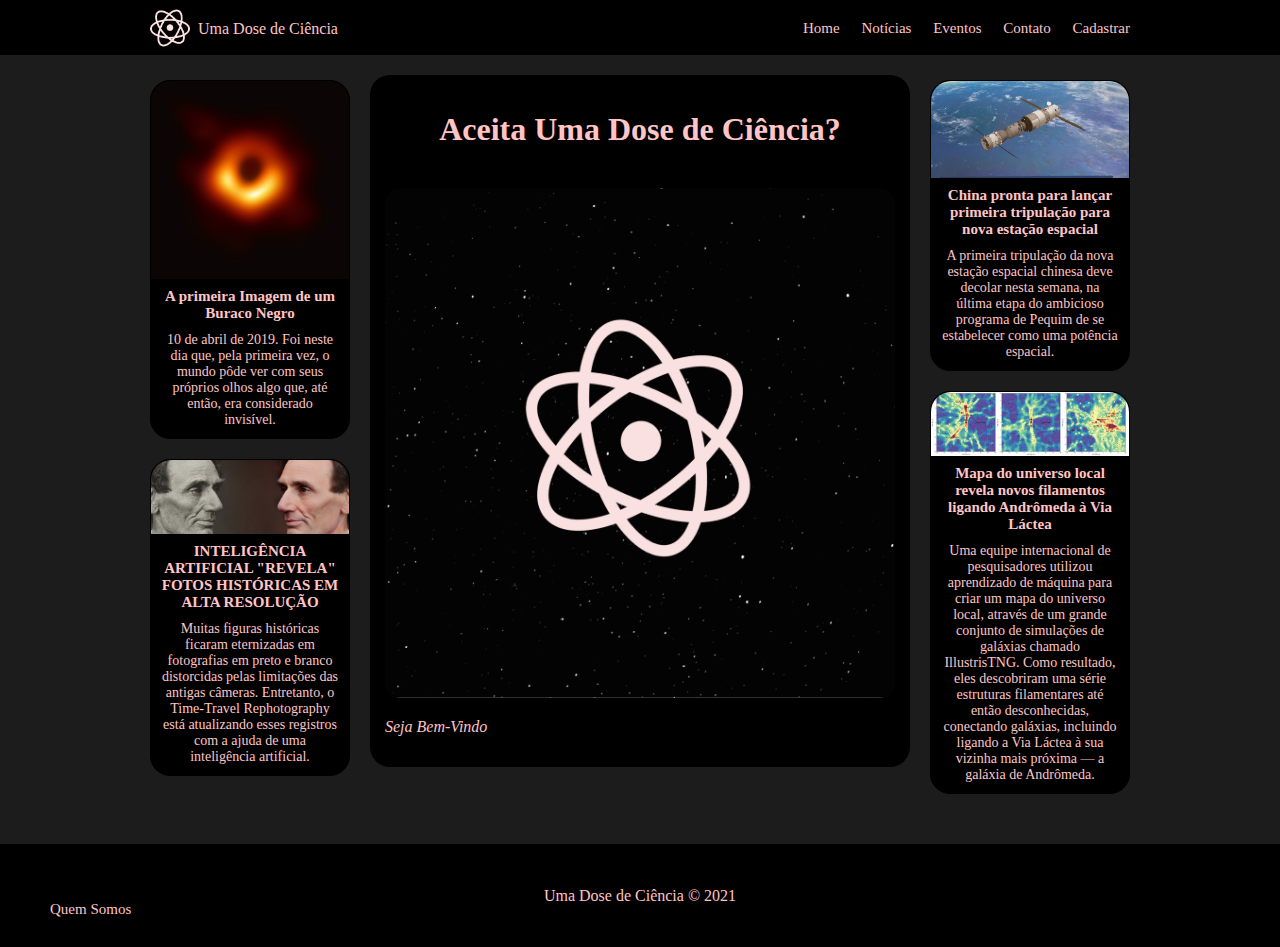
<file: index.html>
<!DOCTYPE html>
<html>

<head>
	<link rel="icon" href="img/atomo.png" type="image/x-icon">
	<title>Uma Dose de Ciência™ | Home</title>
	<link rel="stylesheet type=" text/css href="css/style.css">
</head>
<header>
	<div class="wrapper">
		<a href="index.html">
			<img src="img/atomo.png">
			<span> Uma Dose de Ciência</span>
		</a>
		<nav>
			<!--ONDE FICAM OS MENUS PRINCIPAIS DO SITE -->
			<ul>
				<li><a href="index.html">Home</a></li>
				<li><a href="noticias.html">Notícias</a></li>
				<li><a href="eventos.html">Eventos</a></li>
				<li><a href="contato.html">Contato</a></li>
				<li><a href="cadastrar.html">Cadastrar</a></li>
			</ul>
		</nav>
	</div>
</header>

<body>
	<div class="wrapper content">
		<div id="sidebarleft">
			<!--barra esquerda -->
			<div class="card-ciencia">
				<a href="noticias.html">
					<img src="img/blackhole.jpg" alt='foto buraco negro m87'>
					<h3>A primeira Imagem de um Buraco Negro</h3>
					<p>10 de abril de 2019. Foi neste dia que, pela primeira vez, o mundo pôde ver com seus próprios olhos
						algo que, até então, era considerado invisível.
					</p>
				</a>	
			</div>
			<div class="card-ciencia">
				<a href="noticias.html">
					<img src="img/ia.jpg" alt='imagem reconstruida por uma inteligência artificial'>
					<h3>INTELIGÊNCIA ARTIFICIAL "REVELA" FOTOS HISTÓRICAS EM ALTA RESOLUÇÃO</h3>
					<p>Muitas figuras históricas ficaram eternizadas em fotografias em preto e branco distorcidas pelas limitações das antigas câmeras.
						Entretanto, o Time-Travel Rephotography está atualizando esses registros com a ajuda de uma inteligência artificial.
					</p>
				</a>	
			</div>

		</div>
		<main>
			<!--conteudo principal -->
			<h1> Aceita Uma Dose de Ciência?</h1>
			<br>
			<img src="img/conteudo.gif" alt="foto de estrelas">
			<p>
				<i>Seja Bem-Vindo</i>	
			</p>
		</main>
		<div id="sidebarright">
			<!--barra direita -->
			<div class="card-ciencia">
				<a href="noticias.html">
					<img src="img/china.jpg">
					<h3>China pronta para lançar primeira tripulação para nova estação espacial</h3>
					<p>A primeira tripulação da nova estação espacial chinesa deve decolar nesta semana,
						 na última etapa do ambicioso programa de Pequim de se estabelecer como uma potência espacial.
					</p>
				</a>	
			</div>
			<div class="card-ciencia">
				<a href="noticias.html">
					<img src="img/vialactea.jpeg">
					<h3>Mapa do universo local revela novos filamentos ligando Andrômeda à Via Láctea</h3>
					<p>Uma equipe internacional de pesquisadores utilizou aprendizado de máquina para criar um mapa do universo local,
						através de um grande conjunto de simulações de galáxias chamado IllustrisTNG. Como resultado,
						eles descobriram uma série estruturas filamentares até então desconhecidas, conectando galáxias,
						incluindo ligando a Via Láctea à sua vizinha mais próxima — a galáxia de Andrômeda.
						
					</p>
				</a>	
			</div>
			
		</div>
	</div>
	<footer>
		<!--footer é a barra que fica no final da página -->
		<span>Uma Dose de Ciência © 2021</span>
		<ul>
			<li><a href="quem-somos.html">Quem Somos</a></li>
		</ul>
	</footer>


</body>

</html>
</file>
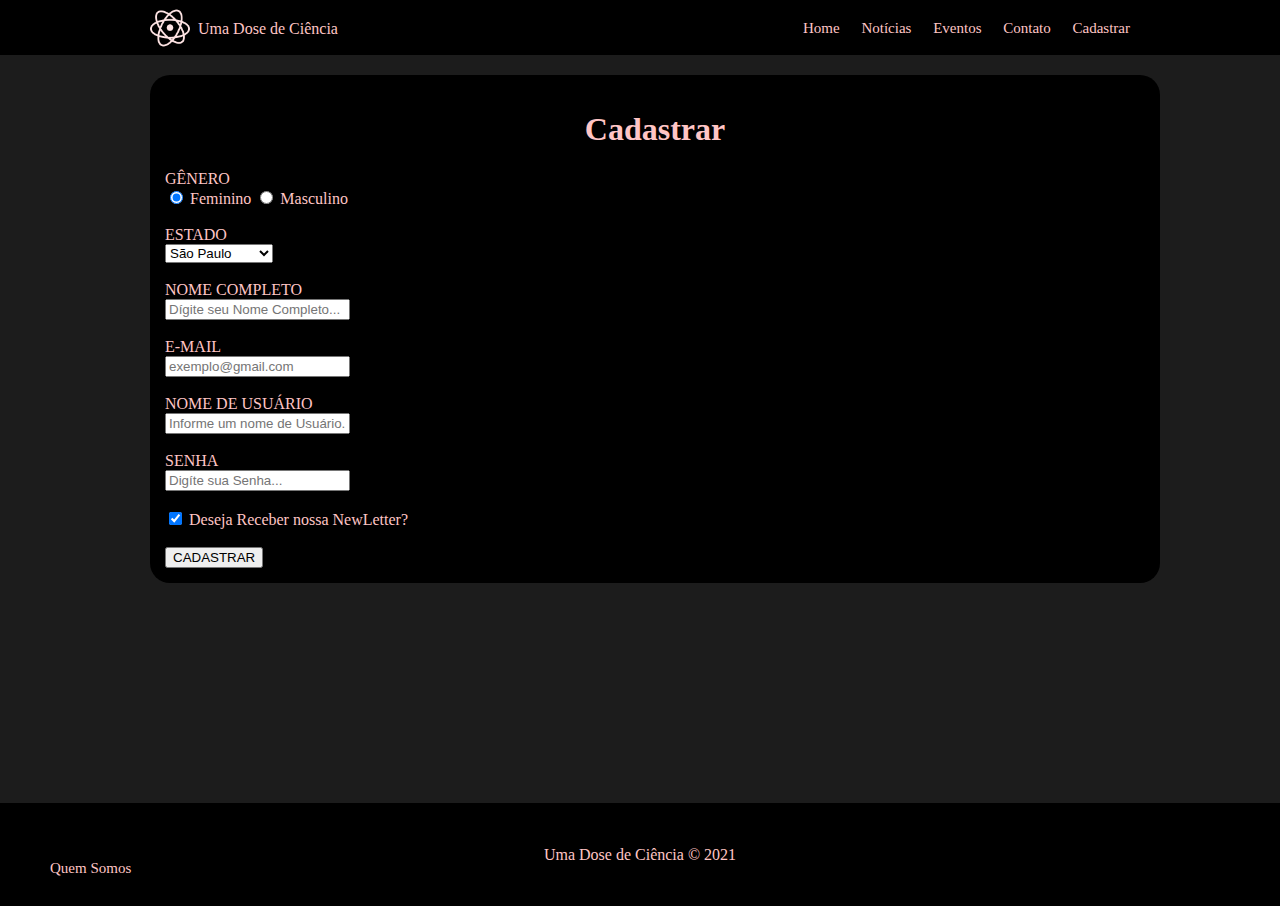
<file: cadastrar.html>
<!DOCTYPE html>
<html>

<head>
	<link rel="icon" href="img/atomo.png" type="image/x-icon">
	<title>Uma Dose de Ciência™ | Home</title>
	<link rel="stylesheet type=" text/css href="css/style_cadastrar.css">
</head>
<header>
	<div class="wrapper">
		<a href="index.html">
			<img src="img/atomo.png">
			<span> Uma Dose de Ciência</span>
		</a>
		<nav>
			<!--ONDE FICAM OS MENUS PRINCIPAIS DO SITE -->
			<ul>
				<li><a href="index.html">Home</a></li>
				<li><a href="noticias.html">Notícias</a></li>
				<li><a href="eventos.html">Eventos</a></li>
				<li><a href="contato.html">Contato</a></li>
				<li><a href="cadastrar.html">Cadastrar</a></li>
			</ul>
		</nav>
	</div>
</header>

<body>
	<div class="wrapper content">
		<main>
			<!--conteudo principal -->
			<h1>Cadastrar</h1>
			
			<form action="destino-dados.php" method="post">

				<label>GÊNERO</label><br>
				<input type="radio" id="genero-f" name="genero" value="F" checked>
				<label for="genero-f">Feminino</label>
				<input type="radio" id="genero-m" name="genero" value="M">
				<label for="genero-m">Masculino</label><br><br>

				<label>ESTADO</label><br>
				<select name="estado">
					<option value="SP">São Paulo</option>
					<option value="RJ">Rio de Janeiro</option>
					<option value="MG">Minas Gerais</option>
				</select>
				<br><br>
			
				<label for="txt-nome">NOME COMPLETO</label><br>
				<input type="text" id="txt-nome" name="nome" placeholder="Dígite seu Nome Completo..."><br><br>

				<label for="txt-email">E-MAIL</label><br>
				<input type="text" id="txt-email" name="email" placeholder="exemplo@gmail.com"><br><br>
		
				<label for="txt-usuario">NOME DE USUÁRIO</label><br>
				<input type="text" id="txt-usuario" name="usuario" placeholder="Informe um nome de Usuário..."><br><br>

				<label for="txt-senha">SENHA</label><br>
				<input type="password" id="txt-senha" name="senha" placeholder="Digíte sua Senha..."><br><br>

				<input type="checkbox" id="cb-news" name="news" value="V" checked>
				<label for="cb-news">Deseja Receber nossa NewLetter?</label><br><br>

				<input type="submit" value="CADASTRAR">
				
			</form>
		</main>
	</div>
	<footer>
		<!--footer é a barra que fica no final da página -->
		<span>Uma Dose de Ciência © 2021</span>
		<ul>
			<li><a href="quem-somos.html">Quem Somos</a></li>
		</ul>
	</footer>


</body>

</html>
</file>
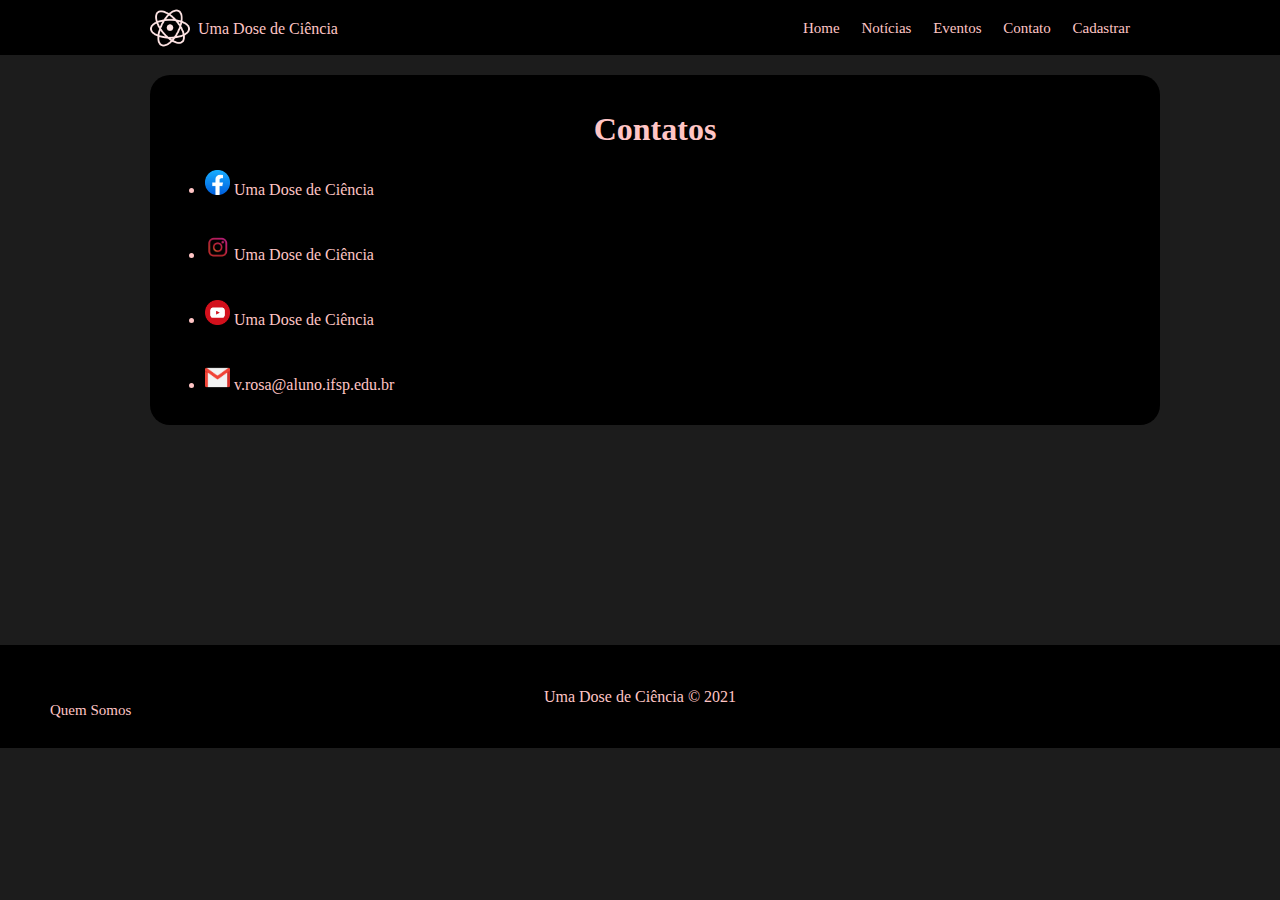
<file: contato.html>
<!DOCTYPE html>
<html>

<head>
	<link rel="icon" href="img/atomo.png" type="image/x-icon">
	<title>Uma Dose de Ciência™ | Home</title>
	<link rel="stylesheet type=" text/css href="css/style_contato.css">

</head>
<header>
	<div class="wrapper">
		<a href="index.html">
			<img src="img/atomo.png">
			<span> Uma Dose de Ciência</span>
		</a>
		<nav>
			<!--ONDE FICAM OS MENUS PRINCIPAIS DO SITE -->
			<ul>
				<li><a href="index.html">Home</a></li>
				<li><a href="noticias.html">Notícias</a></li>
				<li><a href="eventos.html">Eventos</a></li>
				<li><a href="contato.html">Contato</a></li>
				<li><a href="cadastrar.html">Cadastrar</a></li>
			</ul>
		</nav>
	</div>
</header>

<body>
	<div class="wrapper content">
		<main>
			<!--conteudo principal -->
			<h1>Contatos</h1>
			<ul>
					<li>
						<a href="https://www.facebook.com/epifaniaciencia">
							<img src="img/facebook.png">
							Uma Dose de Ciência
						</a>
						
					</li>
					<br><br>
					<li>
						<a href="https://www.instagram.com/epifaniaciencia/">
							<img src="img/instagram.png">
								Uma Dose de Ciência
						</a>
					
					</li>
					<br><br>
					<li>
						<a href="https://www.youtube.com/channel/UCEC59UZt1zUE-WJCYMAbZXA">
							<img src="img/youtube.png">
								Uma Dose de Ciência
						</a>
						
					</li>
					<br><br>
					<li>
						<img src="img/gmail.png">
						v.rosa@aluno.ifsp.edu.br
					</li>
			</ul>
		</main>
		
	</div>
	<footer>
		<!--footer é a barra que fica no final da página -->
		<span>Uma Dose de Ciência © 2021</span>
		<ul>
			<li><a href="quem-somos.html">Quem Somos</a></li>
		</ul>
	</footer>


</body>

</html>
</file>
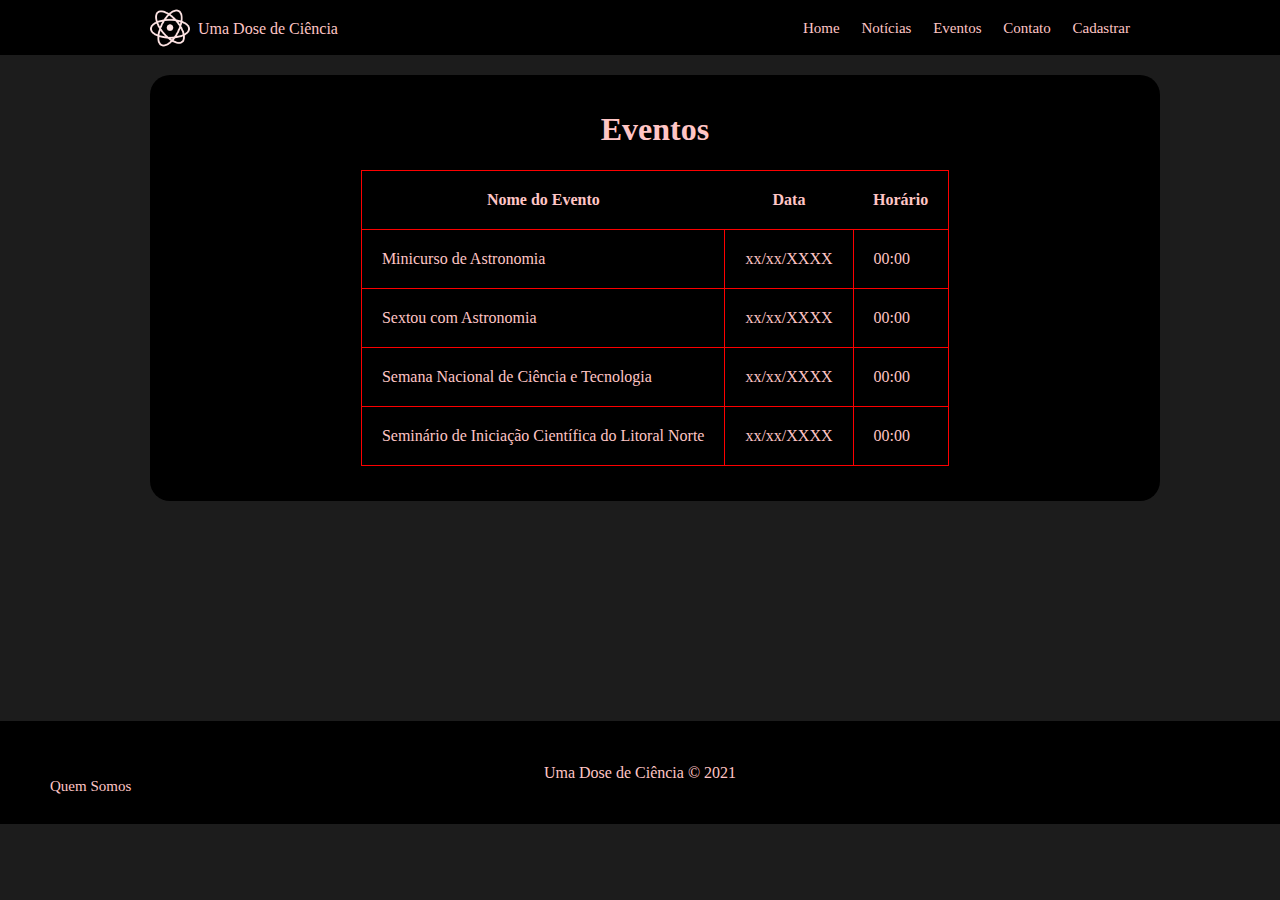
<file: eventos.html>
<!DOCTYPE html>
<html>

<head>
	<link rel="icon" href="img/atomo.png" type="image/x-icon">
	<title>Uma Dose de Ciência™ | Home</title>
	<link rel="stylesheet type=" text/css href="css/style_eventos.css">
</head>
<header>
	<div class="wrapper">
		<a href="index.html">
			<img src="img/atomo.png">
			<span> Uma Dose de Ciência</span>
		</a>
		<nav>
			<!--ONDE FICAM OS MENUS PRINCIPAIS DO SITE -->
			<ul>
				<li><a href="index.html">Home</a></li>
				<li><a href="noticias.html">Notícias</a></li>
				<li><a href="eventos.html">Eventos</a></li>
				<li><a href="contato.html">Contato</a></li>
				<li><a href="cadastrar.html">Cadastrar</a></li>
			</ul>
		</nav>
	</div>
</header>

<body>
	<div class="wrapper content">
		<main>
			<!--conteudo principal -->
			<h1>Eventos</h1>
			<table>
				<tr> <th>Nome do Evento</th> <th>Data</th> <th>Horário</th> </tr> <!--NOME DAS COLUNAS-->
				<tr> 
					<td>
						Minicurso de Astronomia
					</td> 
					<td>
						xx/xx/XXXX
					</td> 
					<td>
						00:00
					</td>
				</tr> <!--DADOS DA TABELA -->
				<tr> 
					<td>
						Sextou com Astronomia
					</td> 
					<td>
						xx/xx/XXXX
					</td> 
					<td>
						00:00
					</td>
				</tr> <!--DADOS DA TABELA -->
				<tr> 
					<td>
						Semana Nacional de Ciência e Tecnologia
					</td> 
					<td>
						xx/xx/XXXX
					</td> 
					<td>
						00:00
					</td>
				</tr> <!--DADOS DA TABELA -->
				<tr> 
					<td>
						Seminário de Iniciação Científica do Litoral Norte
					</td> 
					<td>
						xx/xx/XXXX
					</td> 
					<td>
						00:00
					</td>
				</tr> <!--DADOS DA TABELA -->
			</table>
			</p>
		</main>
	</div>
	<footer>
		<!--footer é a barra que fica no final da página -->
		<span>Uma Dose de Ciência © 2021</span>
		<ul>
			<li><a href="quem-somos.html">Quem Somos</a></li>
		</ul>
	</footer>


</body>

</html>
</file>
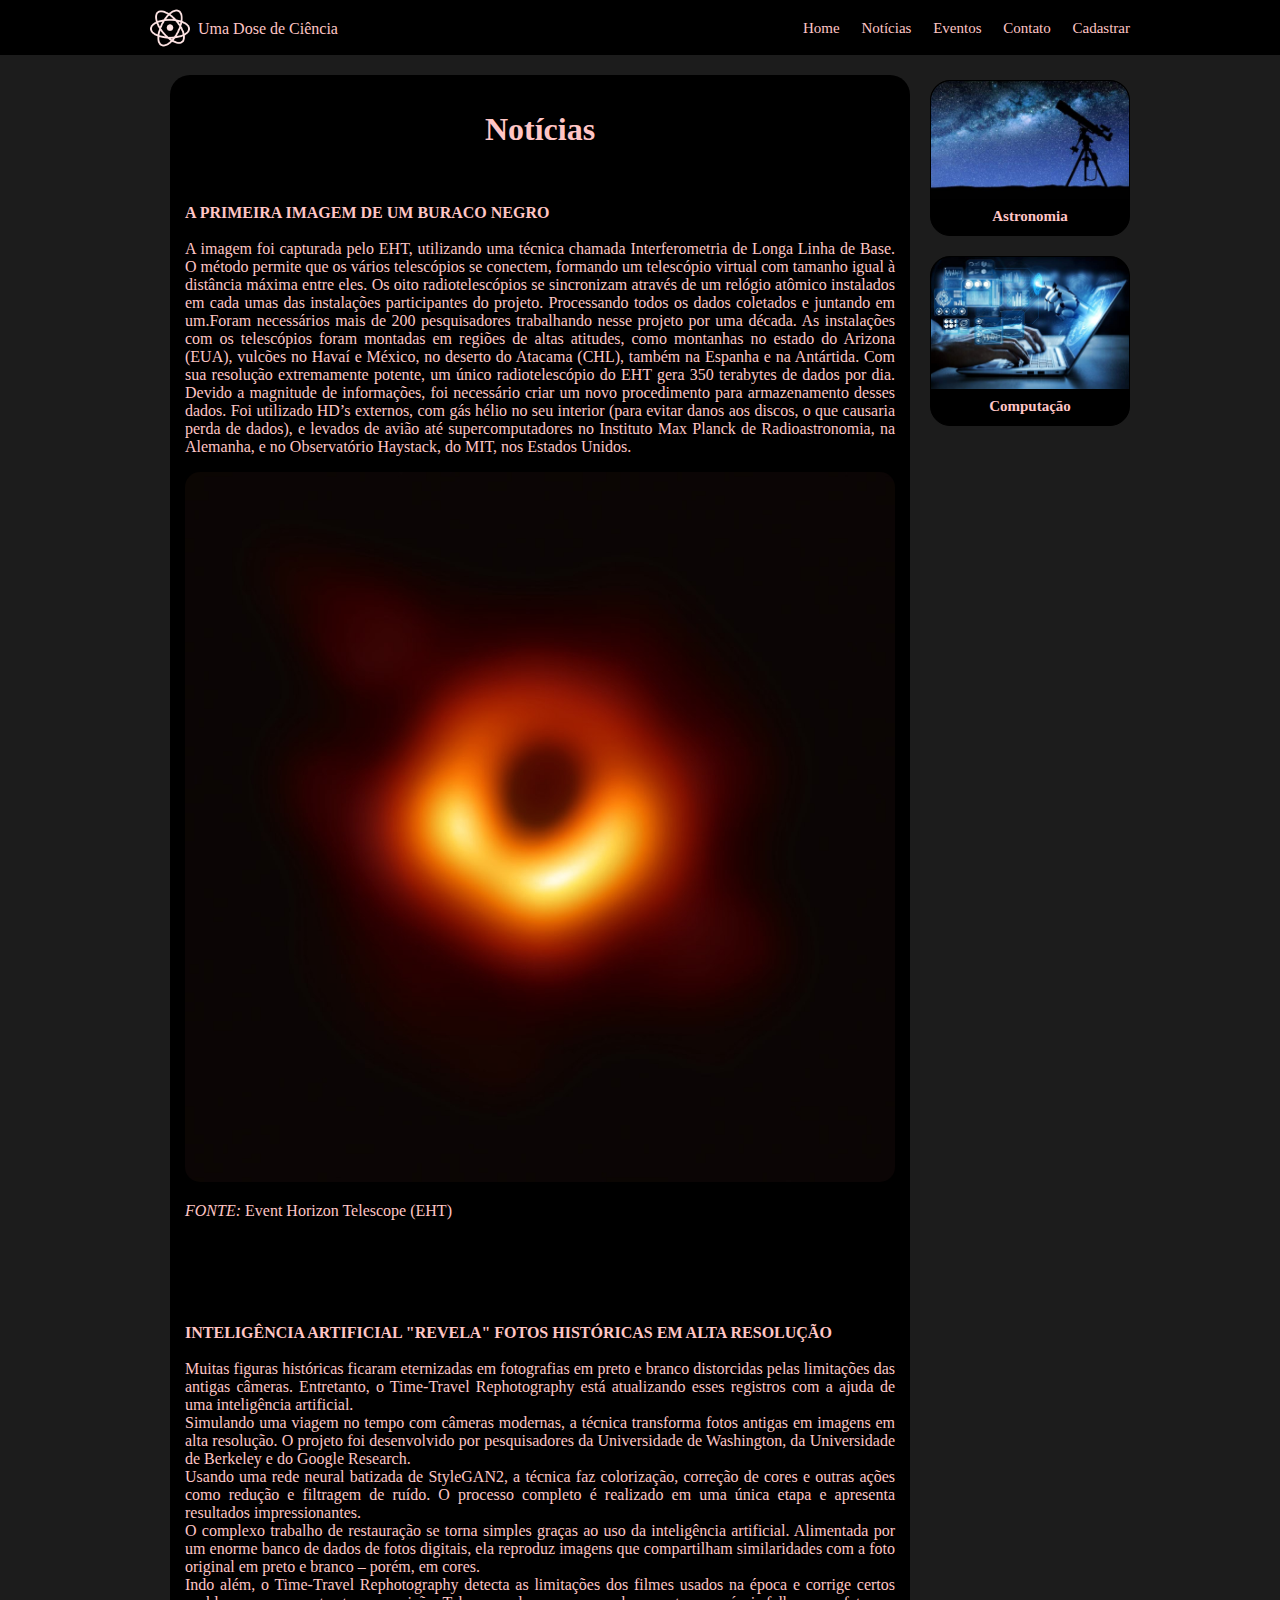
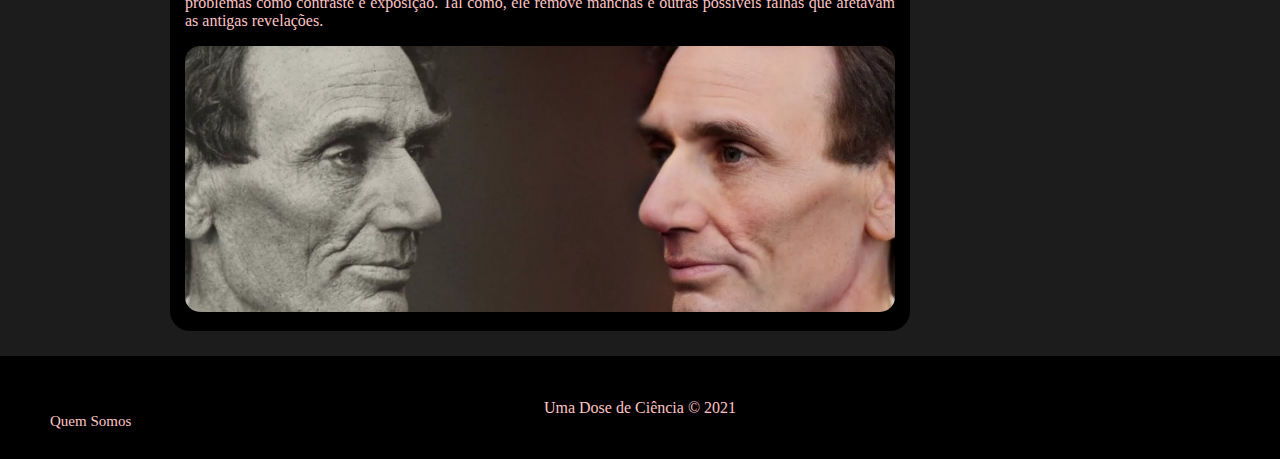
<file: noticias.html>
<!DOCTYPE html>
<html>

<head>
	<link rel="icon" href="img/atomo.png" type="image/x-icon">
	<title>Uma Dose de Ciência™ | Home</title>
	<link rel="stylesheet type=" text/css href="css/style_noticias.css">
</head>
<header>
	<div class="wrapper">
		<a href="index.html">
			<img src="img/atomo.png">
			<span> Uma Dose de Ciência</span>
		</a>
		<nav>
			<!--ONDE FICAM OS MENUS PRINCIPAIS DO SITE -->
			<ul>
				<li><a href="index.html">Home</a></li>
				<li><a href="noticias.html">Notícias</a></li>
				<li><a href="eventos.html">Eventos</a></li>
				<li><a href="contato.html">Contato</a></li>
				<li><a href="cadastrar.html">Cadastrar</a></li>
			</ul>
		</nav>
	</div>
</header>

<body>
	<div class="wrapper content">
		<main>
			<!--conteudo principal -->
			<h1> Notícias</h1>
			<br>
			<p>
				<b>A PRIMEIRA IMAGEM DE UM BURACO NEGRO</b>
			 <br><br>
				<!--quebra de linha-->
				A imagem foi capturada pelo EHT, utilizando uma técnica chamada Interferometria de Longa Linha de Base.
				O método permite que os vários telescópios se conectem, formando um telescópio virtual com tamanho igual à distância máxima entre eles.
				Os oito radiotelescópios se sincronizam através de um relógio atômico instalados em cada umas das instalações participantes do projeto.
				Processando todos os dados coletados e juntando em um.Foram necessários mais de 200 pesquisadores trabalhando nesse projeto por uma década.
				As instalações com os telescópios foram montadas em regiões de altas atitudes, como montanhas no estado do Arizona (EUA), vulcões no Havaí e México,
				no deserto do Atacama (CHL), também  na Espanha e na Antártida.  
				Com sua resolução extremamente potente, um único radiotelescópio do EHT gera 350 terabytes de dados por dia.
				Devido a magnitude de informações, foi necessário criar um novo procedimento para armazenamento desses dados.
				Foi utilizado HD’s externos, com gás hélio no seu interior (para evitar danos aos discos, o que causaria perda de dados),
				e levados de avião até supercomputadores no Instituto Max Planck de Radioastronomia, na Alemanha, e no Observatório Haystack,
				do MIT, nos Estados Unidos.
			</p>
			<img src="img/blackhole.jpg" alt="foto de um buraco negro">
			<p>
			<i>FONTE:</i> Event Horizon Telescope (EHT)
			</p>

			<br><br><br><br>

			<p>
				<b>INTELIGÊNCIA ARTIFICIAL "REVELA" FOTOS HISTÓRICAS EM ALTA RESOLUÇÃO</b>
			<br><br>
			Muitas figuras históricas ficaram eternizadas em fotografias em preto e branco distorcidas pelas limitações das antigas câmeras.
			Entretanto, o Time-Travel Rephotography está atualizando esses registros com a ajuda de uma inteligência artificial.<br>
			Simulando uma viagem no tempo com câmeras modernas, a técnica transforma fotos antigas em imagens em alta resolução.
			O projeto foi desenvolvido por pesquisadores da Universidade de Washington, da Universidade de Berkeley e do Google Research.
			<br>
			Usando uma rede neural batizada de StyleGAN2, a técnica faz colorização, correção de cores e outras ações como redução e filtragem de ruído.
			O processo completo é realizado em uma única etapa e apresenta resultados impressionantes.<br>
			O complexo trabalho de restauração se torna simples graças ao uso da inteligência artificial.
			Alimentada por um enorme banco de dados de fotos digitais,
			ela reproduz imagens que compartilham similaridades com a foto original em preto e branco – porém, em cores.<br>
			Indo além, o Time-Travel Rephotography detecta as limitações dos filmes usados na época e corrige certos problemas como contraste e exposição.
			Tal como, ele remove manchas e outras possíveis falhas que afetavam as antigas revelações.
			</p>
			<img src="img/ia.jpg" alt="reconstrução de uma imagem feita por uma inteligência artificial">
		</main>
		<div id="sidebarright">
			<!--barra direita -->
			<div class="card-ciencia">
				<img src="img/astronomia.jpg">
				<h3>Astronomia</h3>
				<p>
				</p>
			</div>
			<div class="card-ciencia">
				<img src="img/computacao.jpg">
				<h3>Computação</h3>
				<p>
				</p>
			</div>
			
		</div>
	</div>
	<footer>
		<!--footer é a barra que fica no final da página -->
		<span>Uma Dose de Ciência © 2021</span>
		<ul>
			<li><a href="quem-somos.html">Quem Somos</a></li>
		</ul>
	</footer>


</body>

</html>
</file>
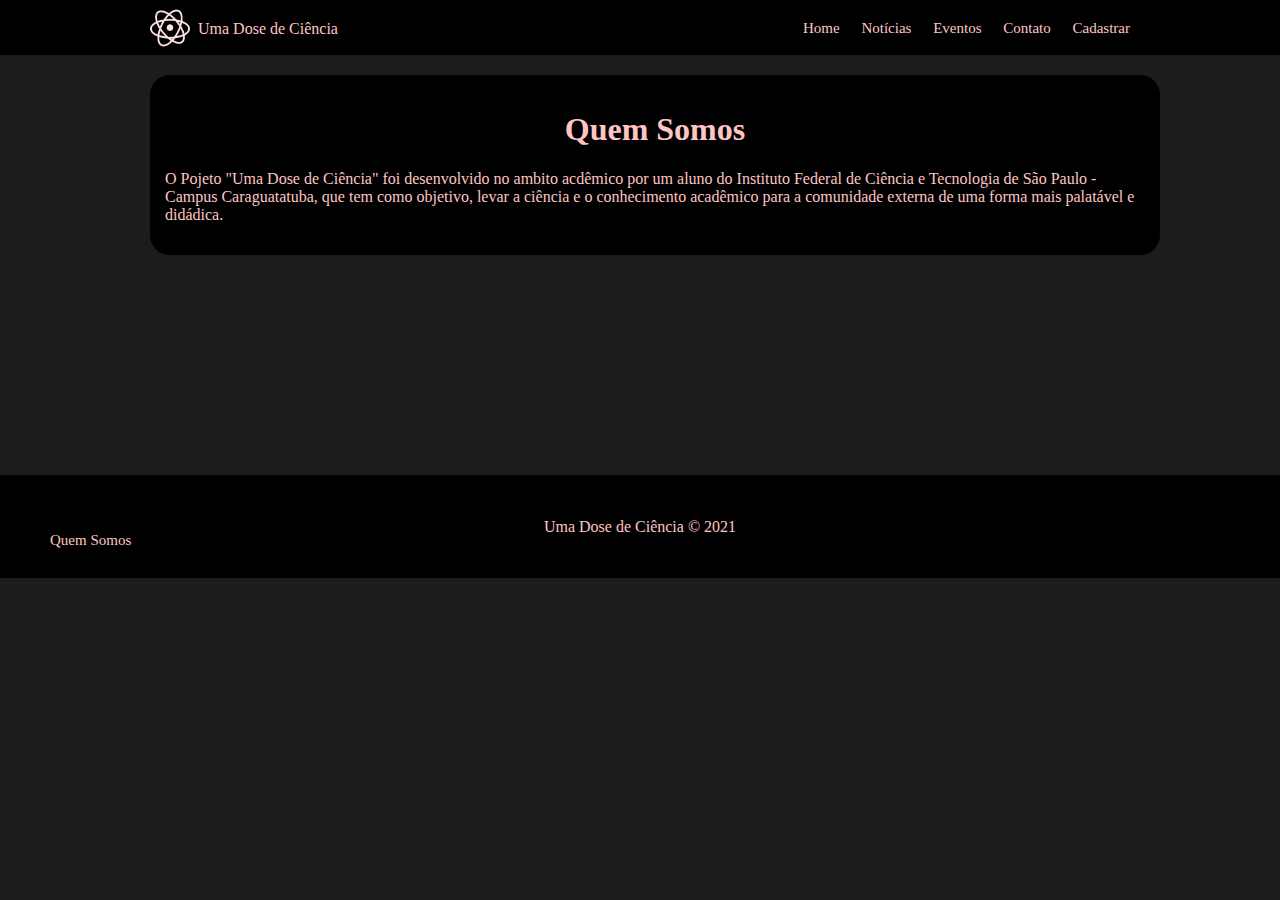
<file: quem-somos.html>
<!DOCTYPE html>
<html>

<head>
	<link rel="icon" href="img/atomo.png" type="image/x-icon">
	<title>Uma Dose de Ciência™ | Home</title>
	<link rel="stylesheet type=" text/css href="css/style_quem-somos.css">

</head>
<header>
	<div class="wrapper">
		<a href="index.html">
			<img src="img/atomo.png">
			<span> Uma Dose de Ciência</span>
		</a>
		<nav>
			<!--ONDE FICAM OS MENUS PRINCIPAIS DO SITE -->
			<ul>
				<li><a href="index.html">Home</a></li>
				<li><a href="noticias.html">Notícias</a></li>
				<li><a href="eventos.html">Eventos</a></li>
				<li><a href="contato.html">Contato</a></li>
				<li><a href="cadastrar.html">Cadastrar</a></li>
			</ul>
		</nav>
	</div>
</header>

<body>
	<div class="wrapper content">
		<main>
			<!--conteudo principal -->
			<h1>Quem Somos</h1>
			<p> O Pojeto "Uma Dose de Ciência" foi desenvolvido no ambito acdêmico por um aluno do Instituto Federal de Ciência e Tecnologia de São Paulo - Campus Caraguatatuba,
				 que tem como objetivo, levar a ciência e o conhecimento acadêmico para a comunidade externa de uma forma mais palatável e didádica.  
			</p>
		</main>
		
	</div>
	<footer>
		<!--footer é a barra que fica no final da página -->
		<span>Uma Dose de Ciência © 2021</span>
		<ul>
			<li><a href="quem-somos.html">Quem Somos</a></li>
		</ul>
	</footer>


</body>

</html>
</file>
<file: css/style.css>
body,
html {
	margin: 0;
	padding: 0;
	background: #1C1C1C;
}


header {
	background: #000000;
	/* COR DO FUNDO */
	color: #ffc5c5;
	/* COR DA LETRA */
	margin: 0;
	height: 42px;
	padding: 8px 0 5px 0;
	position: fixed;
	width: 100%;
}

.wrapper {
	/*border: 1px dotted #BBBBBB;*/
	width: 980px;
	margin: 0 auto 0 auto;
}

.content {
	padding-top: 50px;

}

footer {
	float: left;
	width: 100%;
	background: #000000;
	/* COR DO FUNDO */
	color: #ffc5c5;
	/* COR DA LETRA */
	margin: 0;
	height: 60px;
	padding: 43px 0 0 0;
	/* margem interna */
	text-align: center;
	/* posiciona o texto */
}

header .wrapper img {
	width: 40px;
	/* largura */
	float: left;
}

header .wrapper span {
	display: block;
	float: left;
	margin: 12px 0px 0px 8px;
}

header .wrapper nav {
	display: block;
	float: right;
	margin: 12px 0px 0px 8px;
	font-size: 15px;
	/* TAMANHO DA FONTE */
}

header .wrapper nav ul {
	margin: 0;
}

header .wrapper nav ul li {
	display: inline-block;
	margin: 0px 0px 0px 18px;
}

#sidebarleft {
	float: left;
	width: 200px;
	/* largura */
	padding: 15px 0;
	/* margem interna */
	margin: 15px 0;
	border-radius: 10px;
	/* arredonda a imagem */
}

main {
	border-radius: 20px;
	background: #000000;
	/* cor do fundo cinza */
	color: #ffc5c5;
	float: left;
	width: 510px;
	/* largura */
	height: 100%;
	/* altura */
	padding: 15px;
	/* margem interna */
	margin: 25px 20px;
	text-align: justify;
}

main h1{
	text-align: center;
}

main img {
	max-width: 100%;
	border-radius: 15px;
	/* arredonda a imagem */
}

#sidebarright {
	float: left;
	width: 200px;
	/* largura */
	padding: 15px 0;
	/* margem interna */
	margin: 15px 0;
	border-radius: 10px;
	/* arredonda a imagem */
}

.card-ciencia {
	text-align: center;
	/* centraliza o texto */
	background: black;
	color: #ffc5c5;
	border: 1px solid black;
	border-radius: 20px;
	margin: 0 0 20px 0;
}

.card-ciencia img {
	background: #F5F5F5;
	width: 100%;
	border-top-left-radius: 20px;
	border-top-right-radius: 20px
}

.card-ciencia h3 {
	font-size: 15px;
	margin: 5px 0;
	padding: 0 10px;

}

.card-ciencia p {

	font-size: 14px;
	margin: 5px 0 10px 0;
	padding: 0 10px;
}

header a {
	color: #ffc5c5;
	text-decoration: none;
}

table,
th,
td{
	
	border: 1px solid #fc0000;
	border-collapse: collapse;
}

td,
th{
	padding: 10px;
}

footer ul li{
	display: block;
	float: left;
    margin: -24px 15px 1px 8px;
    font-size: 15px;
    color: #ffc5c5;
    text-decoration: none;
    padding: 4px 2px;
}
footer ul a{
	color: #ffc5c5;
    text-decoration: none
}

.card-ciencia, h3, p{
	color: #ffc5c5;
	display: inline-block;
}
</file>
<file: css/style_cadastrar.css>
body,
html {
	margin: 0;
	padding: 0;
	background: #1C1C1C;
}


header {
	background: #000000;
	/* COR DO FUNDO */
	color: #ffc5c5;
	/* COR DA LETRA */
	margin: 0;
	height: 42px;
	padding: 8px 0 5px 0;
	position: fixed;
	width: 100%;
}

.wrapper {
	/*border: 1px dotted #BBBBBB;*/
	width: 980px;
	margin: 0 auto 0 auto;
}

.content {
	padding-top: 50px;

}

footer {
	float: left;
	width: 100%;
	background: #000000;
	/* COR DO FUNDO */
	color: #ffc5c5;
	/* COR DA LETRA */
	margin: 0;
	height: 60px;
	padding: 43px 0 0 0;
	/* margem interna */
	text-align: center;
	/* posiciona o texto */

}

header .wrapper img {
	width: 40px;
	/* largura */
	float: left;
}

header .wrapper span {
	display: block;
	float: left;
	margin: 12px 0px 0px 8px;
}

header .wrapper nav {
	display: block;
	float: right;
	margin: 12px 0px 0px 8px;
	font-size: 15px;
	/* TAMANHO DA FONTE */
}

header .wrapper nav ul {
	margin: 0;
}

header .wrapper nav ul li {
	display: inline-block;
	margin: 0px 0px 0px 18px;
}

header a {
	color: #ffc5c5;
	text-decoration: none;
}

main {
	border-radius: 20px;
	background: #000000;
	/* cor do fundo cinza */
	color: #ffc5c5;
	float: left;
	width: 100%;
	/* largura */
	height: 100%;
	/* altura */
	padding: 15px;
	/* margem interna */
	margin: 25px 20px 220px 0px;
}

main h1{
	text-align: center;
}

main form{
	text-align: justify;
}

footer ul li{
	display: block;
	float: left;
    margin: -24px 15px 1px 8px;
    font-size: 15px;
    color: #ffc5c5;
    text-decoration: none;
    padding: 4px 2px;
}
footer ul a{
	color: #ffc5c5;
    text-decoration: none
}
</file>
<file: css/style_contato.css>
body,
html {
	margin: 0;
	padding: 0;
	background: #1C1C1C;
}


header {
	background: #000000;
	/* COR DO FUNDO */
	color: #ffc5c5;
	/* COR DA LETRA */
	margin: 0;
	height: 42px;
	padding: 8px 0 5px 0;
	position: fixed;
	width: 100%;
}

.wrapper {
	/*border: 1px dotted #BBBBBB;*/
	width: 980px;
	margin: 0 auto 0 auto;
}

.content {
	padding-top: 50px;

}

footer {
	float: left;
	width: 100%;
	background: #000000;
	/* COR DO FUNDO */
	color: #ffc5c5;
	/* COR DA LETRA */
	margin: 0;
	height: 60px;
	padding: 43px 0 0 0;
	/* margem interna */
	text-align: center;
	/* posiciona o texto */

}

header .wrapper img {
	width: 40px;
	/* largura */
	float: left;
}

header .wrapper span {
	display: block;
	float: left;
	margin: 12px 0px 0px 8px;
}

header .wrapper nav {
	display: block;
	float: right;
	margin: 12px 0px 0px 8px;
	font-size: 15px;
	/* TAMANHO DA FONTE */
}

header .wrapper nav ul {
	margin: 0;
}

header .wrapper nav ul li {
	display: inline-block;
	margin: 0px 0px 0px 18px;
}

header a {
	color: #ffc5c5;
	text-decoration: none;
}

main {
	border-radius: 20px;
	background: #000000;
	/* cor do fundo cinza */
	color: #ffc5c5;
	float: left;
	width: 100%;
	/* largura */
	height: 100%;
	/* altura */
	padding: 15px;
	/* margem interna */
	margin: 25px 20px 220px 0px;
}

main h1{
	text-align: center;
}

main ul li img{
	width: 25px;
}
main a {
	text-decoration: none;
	color: #ffc5c5;
}
footer ul li{
	display: block;
	float: left;
    margin: -24px 15px 1px 8px;
    font-size: 15px;
    color: #ffc5c5;
    text-decoration: none;
    padding: 4px 2px;
}
footer ul a{
	color: #ffc5c5;
    text-decoration: none
}
</file>
<file: css/style_eventos.css>
body,
html {
	margin: 0;
	padding: 0;
	background: #1C1C1C;
}


header {
	background: #000000;
	/* COR DO FUNDO */
	color: #ffc5c5;
	/* COR DA LETRA */
	margin: 0;
	height: 42px;
	padding: 8px 0 5px 0;
	position: fixed;
	width: 100%;
}

.wrapper {
	/*border: 1px dotted #BBBBBB;*/
	width: 980px;
	margin: 0 auto 0 auto;
}

.content {
	padding-top: 50px;

}

footer {
	float: left;
	width: 100%;
	background: #000000;
	/* COR DO FUNDO */
	color: #ffc5c5;
	/* COR DA LETRA */
	margin: 0;
	height: 60px;
	padding: 43px 0 0 0;
	/* margem interna */
	text-align: center;
	/* posiciona o texto */
}

header .wrapper img {
	width: 40px;
	/* largura */
	float: left;
}

header .wrapper span {
	display: block;
	float: left;
	margin: 12px 0px 0px 8px;
}

header .wrapper nav {
	display: block;
	float: right;
	margin: 12px 0px 0px 8px;
	font-size: 15px;
	/* TAMANHO DA FONTE */
}

header .wrapper nav ul {
	margin: 0;
}

header .wrapper nav ul li {
	display: inline-block;
	margin: 0px 0px 0px 18px;
}

#sidebarleft {
	float: left;
	width: 200px;
	/* largura */
	padding: 15px 0;
	/* margem interna */
	margin: 15px 0;
	border-radius: 10px;
	/* arredonda a imagem */
}

main {
	border-radius: 20px;
	background: #000000;
	/* cor do fundo cinza */
	color: #ffc5c5;
	float: left;
	width: 100%;
	/* largura */
	height: 100%;
	/* altura */
	padding: 15px;
	/* margem interna */
	margin: 25px 20px 220px 0px;
}

main h1{
	text-align: center;
}

main img {
	max-width: 100%;
	border-radius: 15px;
	/* arredonda a imagem */
}

header a {
	color: #ffc5c5;
	text-decoration: none;
}

table,
td{
	text-align: justify;
	border: 1px solid #fc0000;
	border-collapse: collapse;
}

td,
th{
	padding: 20px;
}

table tr{
	text-align: center;
}
table{
	margin: 20px auto;
}
footer ul li{
	display: block;
	float: left;
    margin: -24px 15px 1px 8px;
    font-size: 15px;
    color: #ffc5c5;
    text-decoration: none;
    padding: 4px 2px;
}
footer ul a{
	color: #ffc5c5;
    text-decoration: none
}
</file>
<file: css/style_noticias.css>
body,
html {
	margin: 0;
	padding: 0;
	background: #1C1C1C;
}


header {
	background: #000000;
	/* COR DO FUNDO */
	color: #ffc5c5;
	/* COR DA LETRA */
	margin: 0;
	height: 42px;
	padding: 8px 0 5px 0;
	position: fixed;
	width: 100%;
}

.wrapper {
	/*border: 1px dotted #BBBBBB;*/
	width: 980px;
	margin: 0 auto 0 auto;
}

.content {
	padding-top: 50px;

}

footer {
	float: left;
	width: 100%;
	background: #000000;
	/* COR DO FUNDO */
	color: #ffc5c5;
	/* COR DA LETRA */
	margin: 0;
	height: 60px;
	padding: 43px 0 0 0;
	/* margem interna */
	text-align: center;
	/* posiciona o texto */
}

header .wrapper img {
	width: 40px;
	/* largura */
	float: left;
}

header .wrapper span {
	display: block;
	float: left;
	margin: 12px 0px 0px 8px;
}

header .wrapper nav {
	display: block;
	float: right;
	margin: 12px 0px 0px 8px;
	font-size: 15px;
	/* TAMANHO DA FONTE */
}

header .wrapper nav ul {
	margin: 0;
}

header .wrapper nav ul li {
	display: inline-block;
	margin: 0px 0px 0px 18px;
}

main {
	border-radius: 20px;
	background: #000000;
	/* cor do fundo cinza */
	color: #ffc5c5;
	float: left;
	width: 710px;
	/* largura */
	height: 100%;
	/* altura */
	padding: 15px;
	/* margem interna */
	margin: 25px 20px;
	text-align: justify;
}

main h1{
	text-align: center;
}

main img {
	max-width: 100%;
	border-radius: 15px;
	/* arredonda a imagem */
}

#sidebarright {
	float: left;
	width: 200px;
	/* largura */
	padding: 15px 0;
	/* margem interna */
	margin: 15px 0;
	border-radius: 10px;
	/* arredonda a imagem */
}

.card-ciencia {
	text-align: center;
	/* centraliza o texto */
	background: black;
	color: #ffc5c5;
	border: 1px solid black;
	border-radius: 20px;
	margin: 0 0 20px 0;
}

.card-ciencia img {
	background: #F5F5F5;
	width: 100%;
	border-top-left-radius: 20px;
	border-top-right-radius: 20px
}

.card-ciencia h3 {
	font-size: 15px;
	margin: 5px 0;
	padding: 0 10px;

}

.card-ciencia p {

	font-size: 14px;
	margin: 5px 0 10px 0;
	padding: 0 10px;
}

header a {
	color: #ffc5c5;
	text-decoration: none;
}
footer ul li{
	display: block;
	float: left;
    margin: -24px 15px 1px 8px;
    font-size: 15px;
    color: #ffc5c5;
    text-decoration: none;
    padding: 4px 2px;
}
footer ul a{
	color: #ffc5c5;
    text-decoration: none
}
</file>
<file: css/style_quem-somos.css>
body,
html {
	margin: 0;
	padding: 0;
	background: #1C1C1C;
}


header {
	background: #000000;
	/* COR DO FUNDO */
	color: #ffc5c5;
	/* COR DA LETRA */
	margin: 0;
	height: 42px;
	padding: 8px 0 5px 0;
	position: fixed;
	width: 100%;
}

.wrapper {
	/*border: 1px dotted #BBBBBB;*/
	width: 980px;
	margin: 0 auto 0 auto;
}

.content {
	padding-top: 50px;

}

footer {
	float: left;
	width: 100%;
	background: #000000;
	/* COR DO FUNDO */
	color: #ffc5c5;
	/* COR DA LETRA */
	margin: 0;
	height: 60px;
	padding: 43px 0 0 0;
	/* margem interna */
	text-align: center;
	/* posiciona o texto */

}

header .wrapper img {
	width: 40px;
	/* largura */
	float: left;
}

header .wrapper span {
	display: block;
	float: left;
	margin: 12px 0px 0px 8px;
}

header .wrapper nav {
	display: block;
	float: right;
	margin: 12px 0px 0px 8px;
	font-size: 15px;
	/* TAMANHO DA FONTE */
}

header .wrapper nav ul {
	margin: 0;
}

header .wrapper nav ul li {
	display: inline-block;
	margin: 0px 0px 0px 18px;
}

header a {
	color: #ffc5c5;
	text-decoration: none;
}

main {
	border-radius: 20px;
	background: #000000;
	/* cor do fundo cinza */
	color: #ffc5c5;
	float: left;
	width: 100%;
	/* largura */
	height: 100%;
	/* altura */
	padding: 15px;
	/* margem interna */
	margin: 25px 20px 220px 0px;
}

main h1{
	text-align: center;
}

main ul li img{
	width: 25px;
}
main a {
	text-decoration: none;
	color: #ffc5c5;
}
footer ul li{
	display: block;
	float: left;
    margin: -24px 15px 1px 8px;
    font-size: 15px;
    color: #ffc5c5;
    text-decoration: none;
    padding: 4px 2px;
}
footer ul a{
	color: #ffc5c5;
    text-decoration: none
}
</file>
